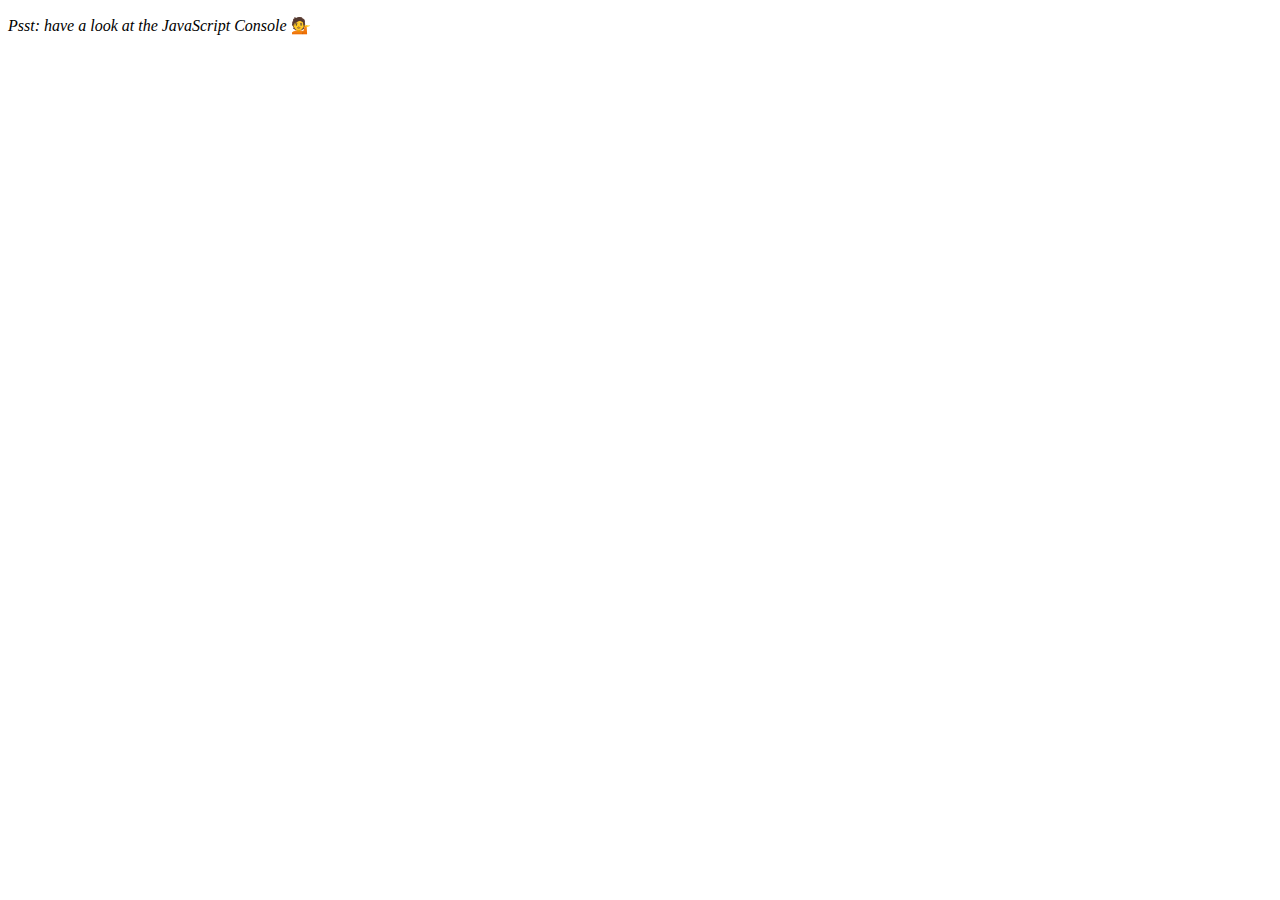
<file: array-cardio-day1/index.html>
<!DOCTYPE html>
<html lang="en">

<head>
  <meta charset="UTF-8">
  <meta name="viewport" content="width=device-width, initial-scale=1.0">
  <meta http-equiv="X-UA-Compatible" content="ie=edge">
  <link href="https://fonts.googleapis.com/css?family=Roboto+Slab" rel="stylesheet">
  <script src="array-cardio-day1.js" defer></script>
  <title>CSS Variables</title>
</head>

<body>
  <p>
    <em>Psst: have a look at the JavaScript Console</em> 💁</p>

</body>

</html>
</file>
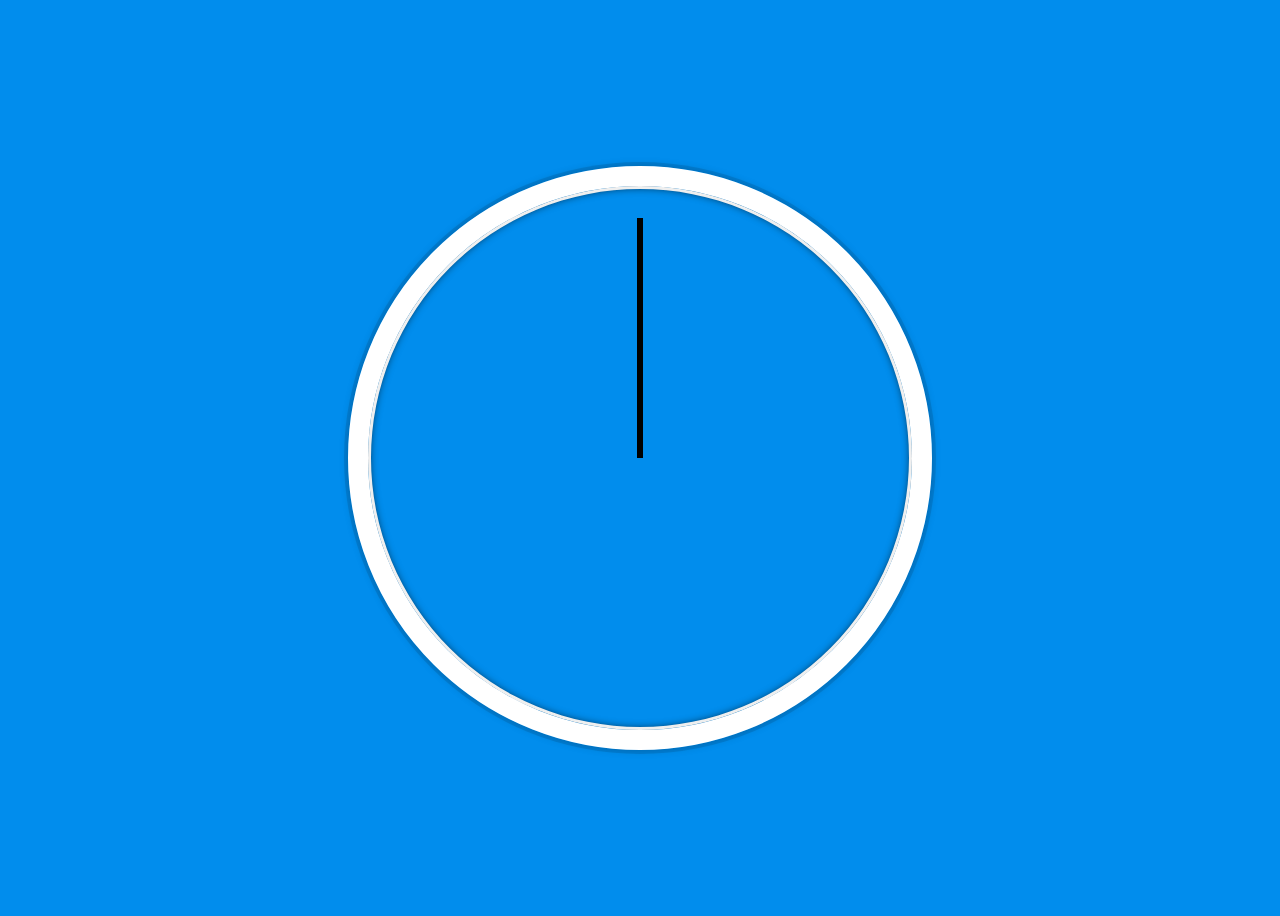
<file: clock/index.html>
<!DOCTYPE html>
<html lang="en">

<head>
  <meta charset="UTF-8">
  <meta name="viewport" content="width=device-width, initial-scale=1.0">
  <meta http-equiv="X-UA-Compatible" content="ie=edge">
  <link rel="stylesheet" type="text/css" media="screen" href="main.css" />
  <link href="https://fonts.googleapis.com/css?family=Roboto+Slab" rel="stylesheet">
  <script src="clock.js" defer></script>
  <title>Clock</title>
</head>

<body>

  <div class="clock">
    <div class="clock-face">
      <div class="hand hour-hand"></div>
      <div class="hand min-hand"></div>
      <div class="hand second-hand"></div>
    </div>
  </div>

</body>

</html>
</file>
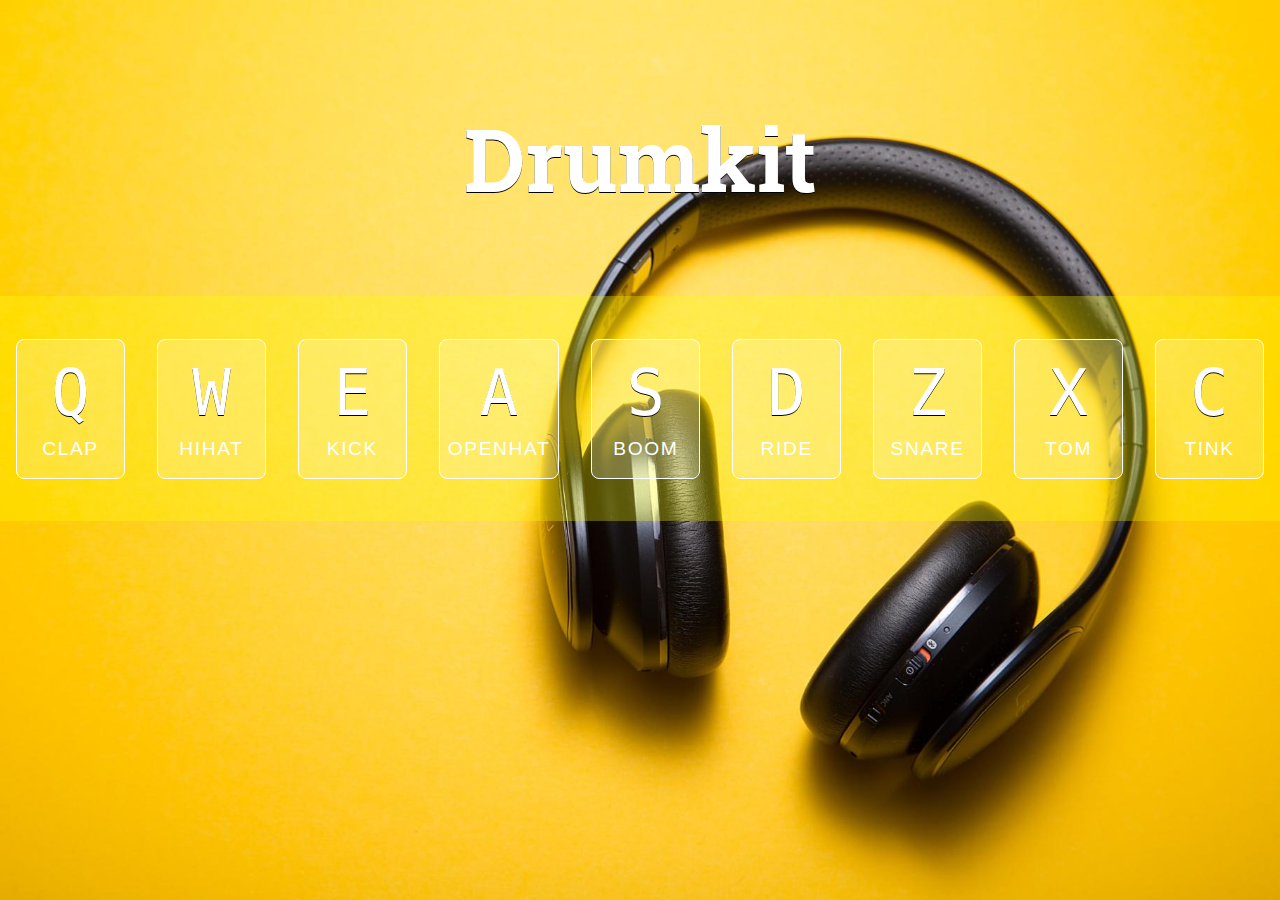
<file: drumkit/index.html>
<!DOCTYPE html>
<html>

<head>
    <meta charset="utf-8" />
    <meta http-equiv="X-UA-Compatible" content="IE=edge">
    <title>Page Title</title>
    <meta name="viewport" content="width=device-width, initial-scale=1">
    <link rel="stylesheet" type="text/css" media="screen" href="main.css" />
    <link href="https://fonts.googleapis.com/css?family=Roboto+Slab" rel="stylesheet">
    <script src="drumkit.js" defer></script>
</head>

<body>
    <div class="background">
        <div class="header">
            <h1 class="title">Drumkit</h1>
        </div>
        <div class="keys">
            <div data-key="81" class="key">
                <kbd>Q</kbd>
                <span class="soundname">clap</span>
            </div>
            <div data-key="87" class="key">
                <kbd>W</kbd>
                <span class="soundname">hihat</span>
            </div>
            <div data-key="69" class="key">
                <kbd>E</kbd>
                <span class="soundname">kick</span>
            </div>

            <div data-key="65" class="key">
                <kbd>A</kbd>
                <span class="soundname">openhat</span>
            </div>
            <div data-key="83" class="key">
                <kbd>S</kbd>
                <span class="soundname">boom</span>
            </div>
            <div data-key="68" class="key">
                <kbd>D</kbd>
                <span class="soundname">ride</span>
            </div>

            <div data-key="90" class="key">
                <kbd>Z</kbd>
                <span class="soundname">snare</span>
            </div>
            <div data-key="88" class="key">
                <kbd>X</kbd>
                <span class="soundname">tom</span>
            </div>
            <div data-key="67" class="key">
                <kbd>C</kbd>
                <span class="soundname">tink</span>
            </div>
        </div>
    </div>

    <audio data-key="81" src="sounds/clap.wav"></audio>
    <audio data-key="87" src="sounds/hihat.wav"></audio>
    <audio data-key="69" src="sounds/kick.wav"></audio>
    <audio data-key="65" src="sounds/openhat.wav"></audio>
    <audio data-key="83" src="sounds/boom.wav"></audio>
    <audio data-key="68" src="sounds/ride.wav"></audio>
    <audio data-key="90" src="sounds/snare.wav"></audio>
    <audio data-key="88" src="sounds/tom.wav"></audio>
    <audio data-key="67" src="sounds/tink.wav"></audio>

</body>

</html>
</file>
<file: clock/main.css>
html {
  background: #018ded url(http://unsplash.it/1920?image=116);
  background-size: cover;
  font-size: 100%;
  font-family: 'Roboto Slab', serif;
}

body {
  display: flex;
  flex: 1;
  min-height: 100vh;
  align-items: center;
}

.clock {
  width: 30rem;
  height: 30rem;
  border: 20px solid white;
  border-radius: 50%;
  margin: 50px auto;
  position: relative;
  padding: 2rem;
  box-shadow: 0 0 0 4px rgba(0, 0, 0, 0.1), inset 0 0 0 3px #efefef,
    inset 0 0 10px black, 0 0 10px rgba(0, 0, 0, 0.2);
}

.clock-face {
  position: relative;
  width: 100%;
  height: 100%;
  transform: translateY(-3px); /* account for the height of the clock hands */
}
.hand {
  width: 50%;
  height: 6px;
  background: black;
  position: absolute;
  top: 50%;
  transform: rotate(90deg);
  transform-origin: 100%;
  transition: all 0.05s;
  transition-timing-function: cubic-bezier(0, 2.22, 0.58, 1);
}
</file>
<file: drumkit/main.css>
html {
  background: url('./background.jpg') no-repeat 50% 50% fixed;
  background-size: cover;
  -moz-background-size: cover;
  -o-background-size: cover;
  -webkit-background-size: cover;
  font-size: 100%;
}

body,
html {
  margin: 0;
  padding: 0;
  font-family: 'Roboto Slab', serif;
}

.header {
  padding-top: 100px;
  width: 100%;
}

.title {
  font-size: 5.5rem;
  text-align: center;
  margin: 0px;
  padding: 0px;
  color: white;
  text-shadow: 0px 1px 0px black;
}

.keys {
  margin-top: 5rem;
  display: flex;
  flex: 1;
  align-items: center;
  min-height: 25vh;
  justify-content: center;
  background: rgba(255, 255, 0, 0.3);
}

.key {
  border: 1px solid white;
  border-radius: 0.5rem;
  margin: 1rem;
  font-size: 1.5rem;
  padding: 1rem 0.5rem;
  transition: all 0.07s ease;
  width: 10rem;
  text-align: center;
  color: white;
  background: rgba(255, 255, 255, 0.2);
}

.playing {
  transform: scale(1.1);
  border-color: #ffc600;
  box-shadow: 0 0 1rem #ffc600;
}

kbd {
  display: block;
  font-size: 4rem;
  text-shadow: 0px 1px 0px black;
}

.soundname {
  font-size: 1.2rem;
  font-family: 'Segoe UI', Tahoma, Geneva, Verdana, sans-serif;
  color: rgba(255, 255, 255, 0, 2);
  text-transform: uppercase;
  letter-spacing: 0.1rem;
}
</file>
